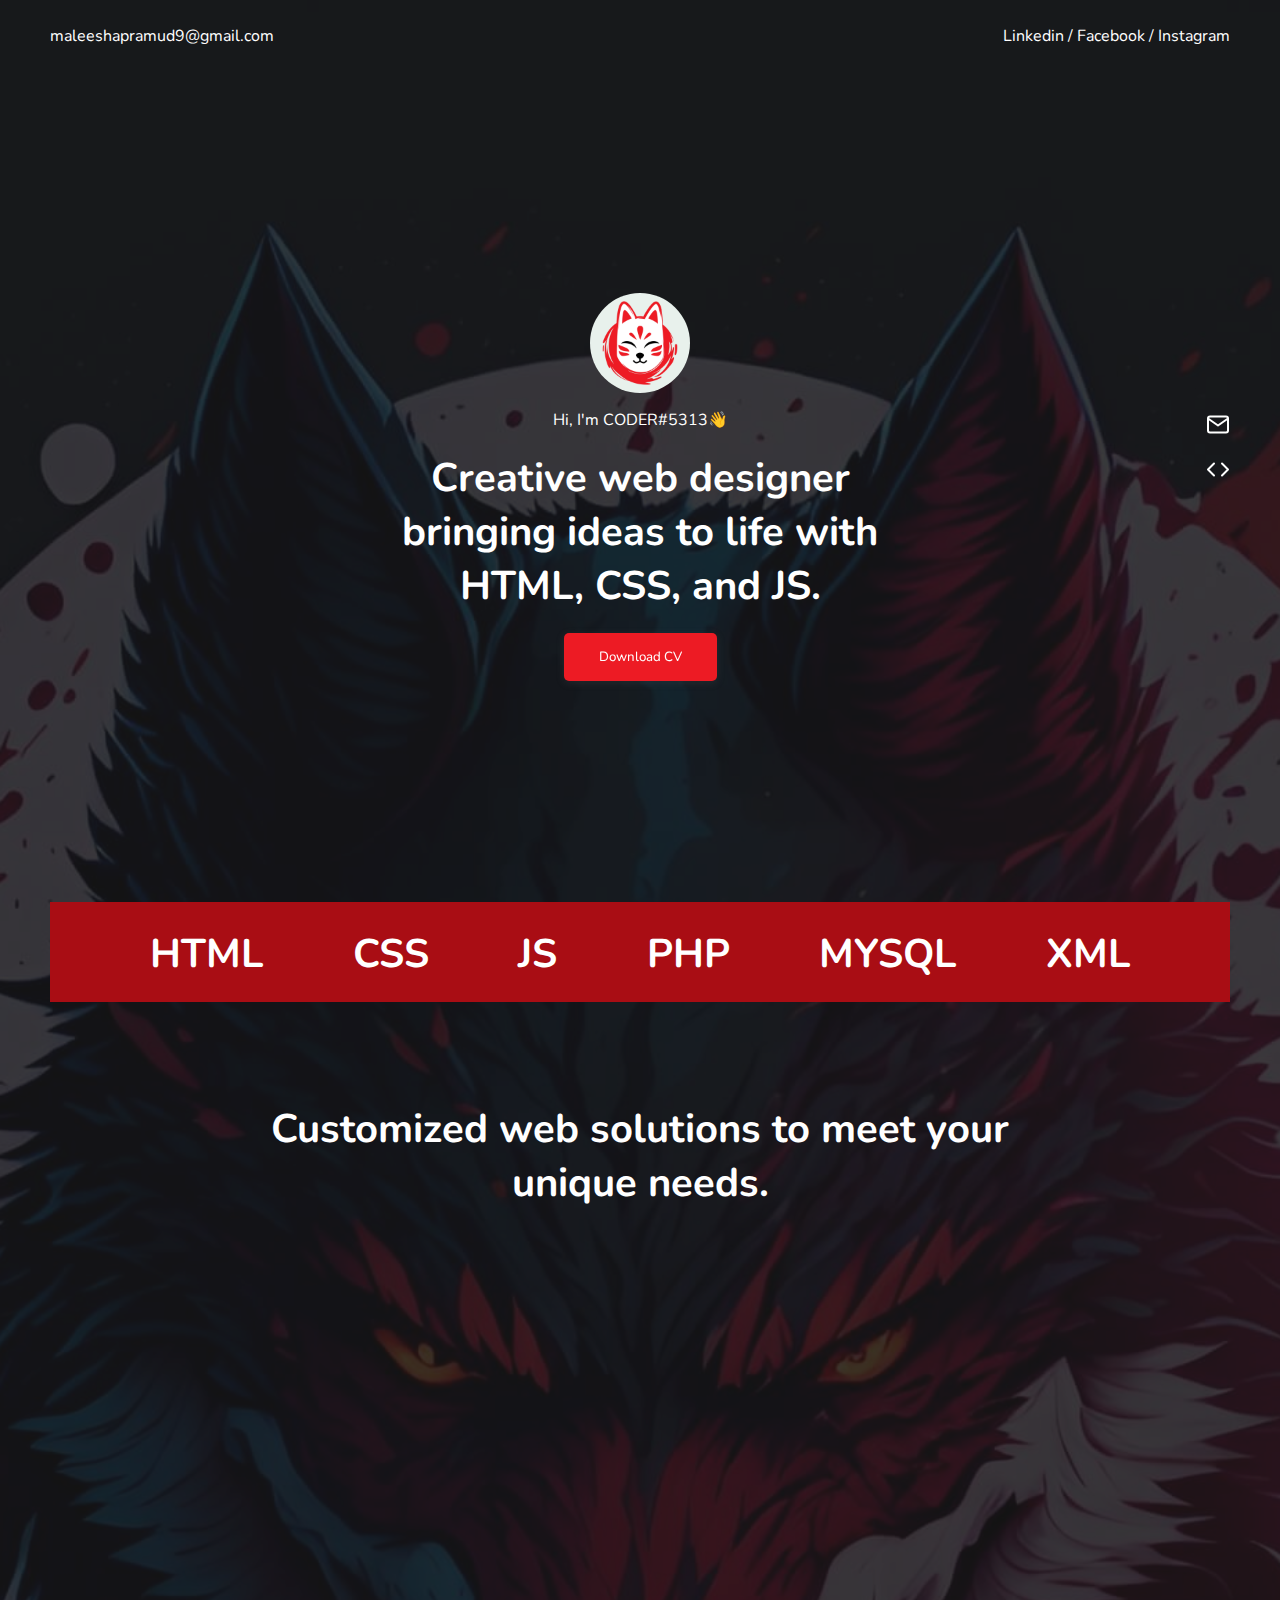
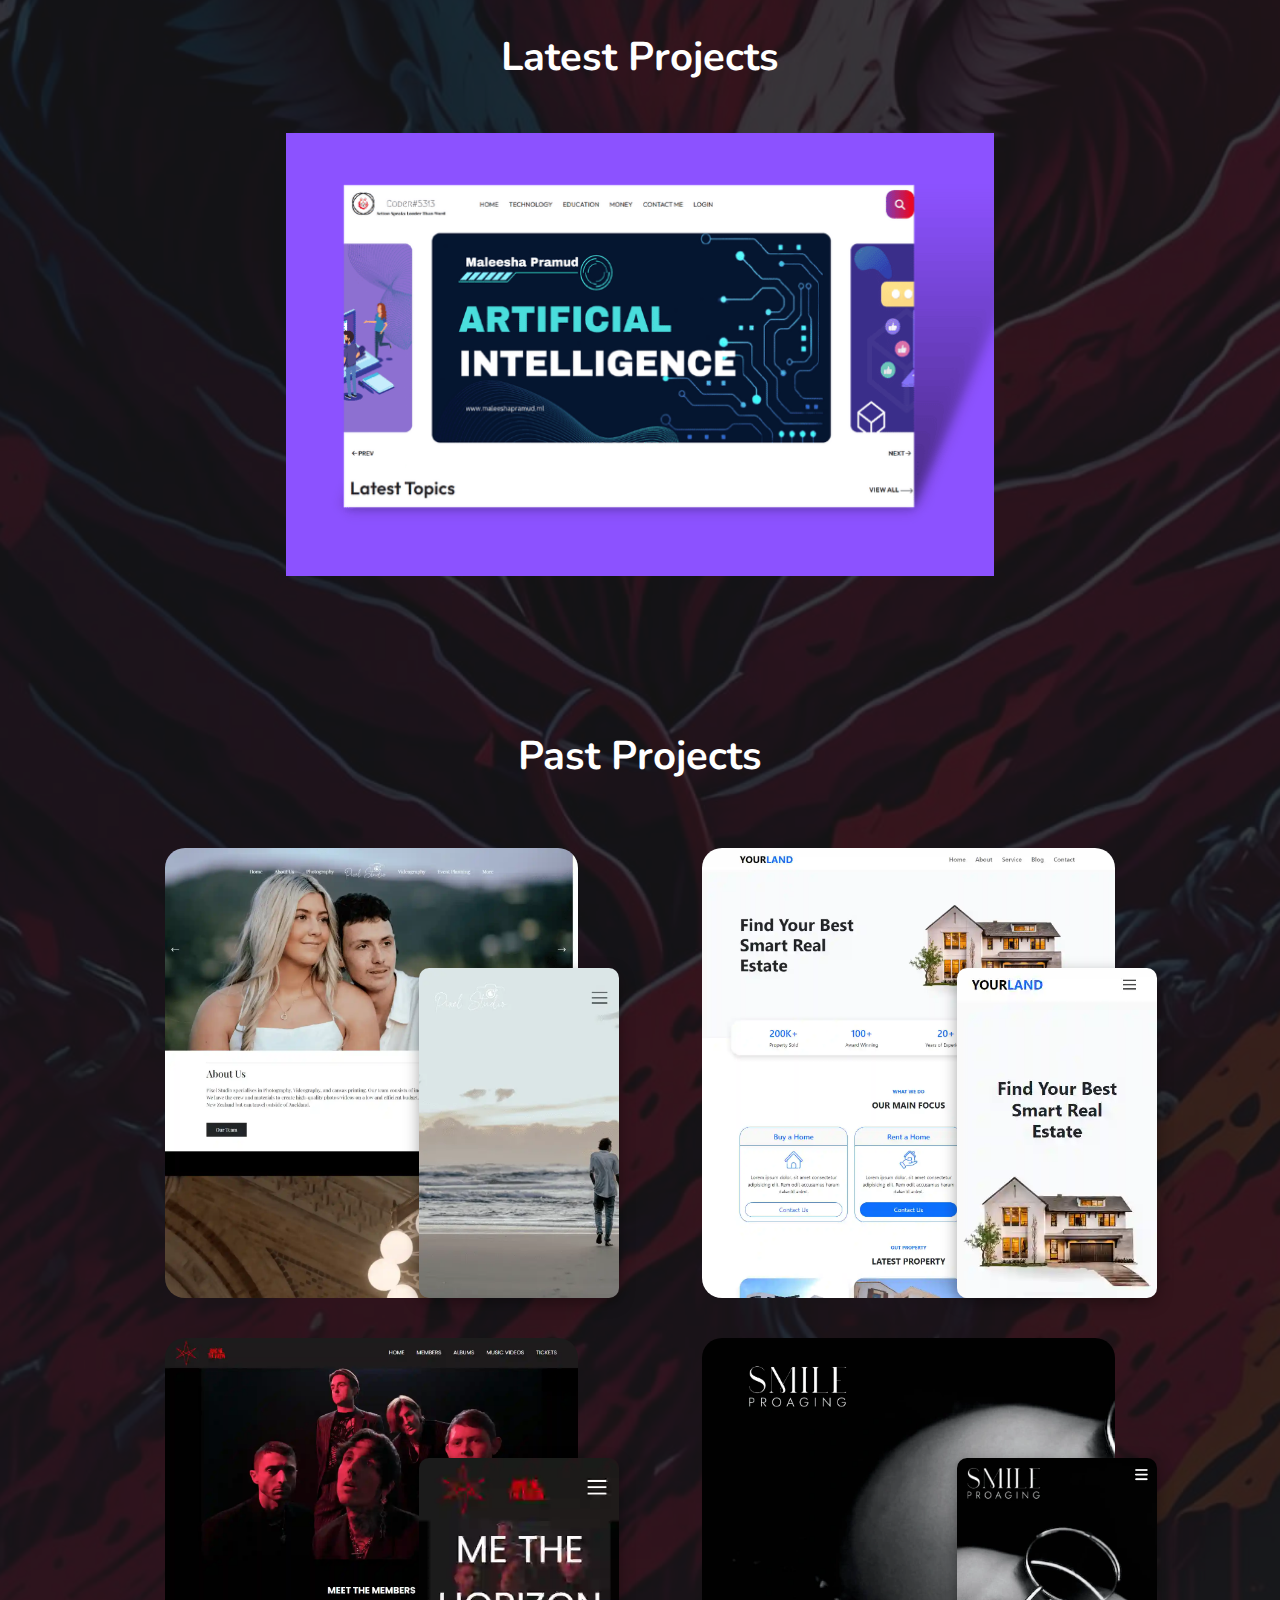
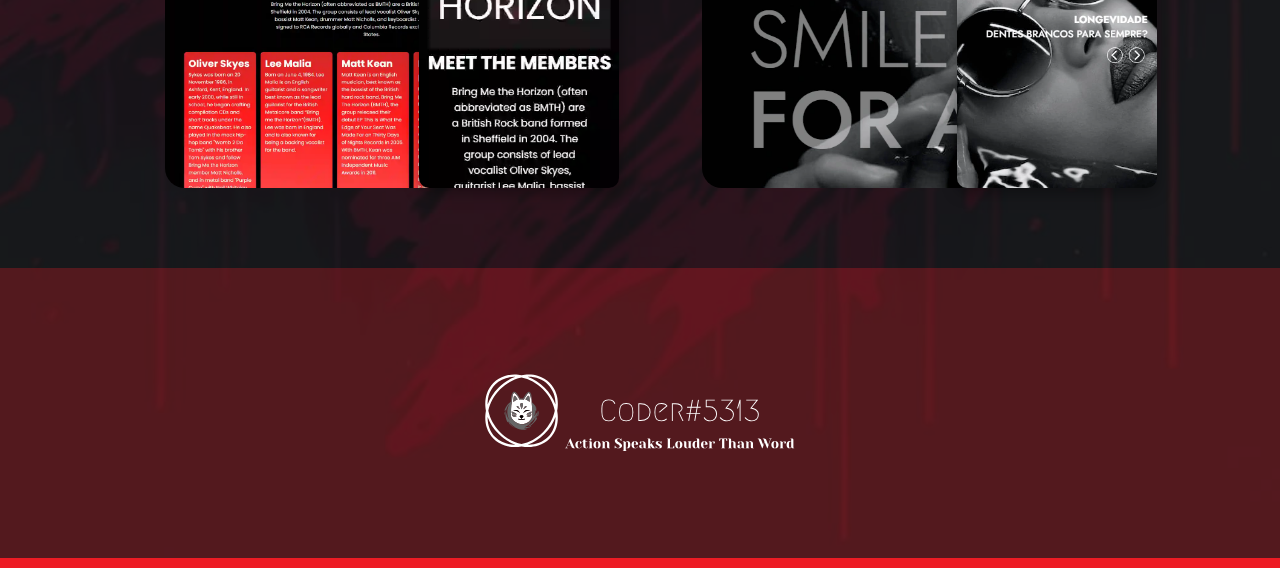
<file: index.html>
<!DOCTYPE html>
<html lang="en">

<head>
    <meta charset="UTF-8">
    <meta http-equiv="X-UA-Compatible" content="IE=edge">
    <meta name="viewport" content="width=device-width, initial-scale=1.0">

    <link rel="preconnect" href="https://fonts.googleapis.com">
    <link rel="preconnect" href="https://fonts.gstatic.com" crossorigin>
    <link
        href="https://fonts.googleapis.com/css2?family=Nunito:wght@200;300;400;500;600;700&family=Playfair+Display:wght@400;500;600&display=swap"
        rel="stylesheet">

    <title>Maleesha Pramud | Home</title>
    <link rel="stylesheet" href="/assets/css/style.css" />
    <link rel="shortcut icon" href="/assets/images/logo/social_media/fav_icon_symbol_inverse.png" type="image/x-icon">
</head>

<body>
    <div class="container" id="container">
        <div class="wrapper">
            <!-- Navigation Bar -->
            <nav class="row">
                <div>
                    <a href="mailto:maleeshapramud9@gmail.com?subject=Hello%20from%20www.klmaleeshapramud.ml">
                        <p class="email link">maleeshapramud9@gmail.com</p>
                    </a>
                    <img src="/assets/icons/mail.svg" class="email-icon" id="email-icon" alt="" />
                </div>
                <div>
                    <p class="social-media"><a class="link" href="https://www.linkedin.com/">Linkedin</a> / <a class="link"
                            href="https://www.facebook.com/">Facebook</a> / <a class="link"
                            href="https://www.instagram.com/">Instagram</a></p>
                    <img src="/assets/icons/code.svg" class="social-media-icon" id="code-icon" alt="" />
                </div>
            </nav>

            <!-- Side Navigation Bar -->
            <div class="side-nav">
                <div>
                    <img src="/assets/icons/mail.svg" class="side-nav-item" id="email-icon2" alt="" />
                </div>
                <div>
                    <img src="/assets/icons/code.svg" class="side-nav-item" id="code-icon2" alt="" />
                </div>
            </div>

            <!-- Hidden Section -->
            <div class="email-section letter visuallyhidden d-none" id="letter">
                <img src="/assets/icons/x.svg" class="letter-close" id="letter-close" alt="" />
                <p class="text-end">
                    <span>00/0,</span>
                    <br />
                    <span>GotaGoGama Rd,</span>
                    <br />
                    <span>MainaGoGama,</span>
                    <br />
                    <span>Madarata.</span>
                </p>
                <h2 class="letter-head">Hey there,</h2>
                <p class="letter-body">&nbsp; &nbsp; &nbsp; &nbsp;Welcome to my little corner of the internet ! Kick off
                    your shoes and enjoy the show.</p>
                <p class="letter-down">Love,</p>
                <p class="letter-signature">Maleesha</p>
            </div>

            <!-- Code Section -->
            <div class="code-section d-none" id="code">
                <div class="code-section-col-1 left-before" id="left">
                    <h1 class="float-right">Abou</h1>
                </div>
                <p class="code-paragraph visuallyhidden" id="code-paragraph">
                    Hello, I'm Maleesha Pramud, a self-taught web developer from Horana, Sri Lanka. At the age of
                    18, I have already amassed 3 years of experience in the field of web development, with a keen
                    interest in learning new things and creating websites in my free time. As a student of Taxila
                    Central College, I have always been drawn to the world of programming and software engineering,
                    and have further pursued my passion through certification in web development from the
                    prestigious University of Moratuwa.
                    <br /><br />
                    Currently, I am actively pursuing my web development and software engineering degree at
                    JavaInstitute, with a particular interest in the use of cutting-edge technologies to create
                    dynamic and responsive websites. My love for web development stems from the creative freedom it
                    offers, and I am always on the lookout for new and innovative ways to design and develop
                    websites that are both aesthetically pleasing and functional.
                    <br /><br />
                    Aside from web development, I enjoy exploring other areas of computer science and technology,
                    and regularly engage in personal projects to expand my skill set. I am a firm believer in
                    continuous learning, and am always seeking new opportunities to improve my craft and stay up to
                    date with the latest industry trends and practices.
                    <br /><br />
                    With a passion for web development and a dedication to excellence, I strive to create websites
                    that are both visually stunning and highly functional, and am excited to continue pushing the
                    boundaries of what is possible in the world of web development.
                </p>
                <div class="code-section-col-2 right-before" id="right">
                    <img src="/assets/icons/arrow-right.svg" class="back-btn" id="back-btn" alt="" />
                    <h1>t&nbsp;Me</h1>
                </div>
            </div>

            <!-- Hero Section -->
            <div class="hero-section">
                <div class="center">
                    <div class="text-center w-100">
                        <div>
                            <img src="/assets/images/logo/icon_only/color_with_background.jpg" class="hero-img" alt="Hero-img" />
                        </div>
                        <p class="hero-subheading">Hi, I'm CODER#5313<span onclick="gotoblog();">👋</span></p>
                        <h1 class="hero-heading">Creative web designer bringing ideas to life with HTML, CSS, and JS.
                        </h1>
                        <a href="/assets/files/Maleesha Pramud CV.pdf">
                            <button class="py-1 btn-1 hidden">Download CV</button>
                        </a>
                    </div>
                </div>
            </div>

            <!-- <img src="HTML.png" class="w-100" alt=""/> -->
            <div class="banner">
                <ul class="banner-ul">
                    <li class="banner-item">HTML</li>
                    <li class="banner-item">CSS</li>
                    <li class="banner-item">JS</li>
                    <li class="banner-item">PHP</li>
                    <li class="banner-item">MYSQL</li>
                    <li class="banner-item">XML</li>
                </ul>
            </div>

            <div class="second-section">
                <div>
                    <div>
                        <h1 class="text-center second-heading">Customized web solutions to meet your unique needs.</h1>
                        <div class="flex">
                            <div class="card hidden">
                                <img src="/assets/icons/terminal.svg" class="hash" alt="" />
                                <p class="card-paragraph">As a web designer and developer, I excel in coding using HTML,
                                    CSS and JavaScript to create dynamic and interactive websites.</p>
                            </div>
                            <div class="card hidden">
                                <img src="/assets/icons/codepen.svg" class="hash" alt="" />
                                <p class="card-paragraph">With my deep understanding of design theory, layout principles
                                    and the user experience, I can create visually appealing websites that are easy to
                                    use for visitors.</p>
                            </div>
                            <div class="card hidden">
                                <img src="/assets/icons/smartphone.svg" class="hash" alt="" />
                                <p class="card-paragraph">Having expertise in creating responsive designs, I am able to
                                    deliver seamless experiences across different devices with varying screen sizes.</p>
                            </div>
                            <div class="card hidden">
                                <img src="/assets/icons/zap.svg" class="hash" alt="" />
                                <p class="card-paragraph">As a web designer and developer, I have the ability to work
                                    quickly and efficiently on projects without compromising on quality, delivering
                                    results within moderate timelines.</p>
                            </div>
                        </div>
                    </div>
                </div>
            </div>
            
            <!-- Latest Projects Section -->
            <div class="portfolio-section">
                <h1 class="text-center third-heading">Latest Projects</h1>
                <div class="">
                    <a href="#">
                        <div class="latest-img"></div>
                    </a>
                </div>
            </div>

            <!-- Third Section -->
            <div class="portfolio-section">
                <h1 class="text-center third-heading">Past Projects</h1>
                <div class="flex justify-evenly">
                    <a href="https://pexelstudio.netlify.app/" class="p-img-link">
                        <div class="p-img p-img-1"></div>
                    </a>
                    <a href="https://roomshorana.netlify.app/" class="p-img-link">
                        <div class="p-img p-img-2"></div>
                    </a>
                    <a href="https://bring-me-the-horizon.netlify.app/" class="p-img-link">
                        <div class="p-img p-img-3"></div>
                    </a>
                    <a href="https://smileproaging.netlify.app/" class="p-img-link">
                        <div class="p-img p-img-4"></div>
                    </a>
                </div>
            </div>

        </div>
        <section class="footer">
            <div class="logo"></div>
        </section>
    </div>

    <script src="https://cdnjs.cloudflare.com/ajax/libs/jquery/3.6.4/jquery.min.js"
        integrity="sha512-pumBsjNRGGqkPzKHndZMaAG+bir374sORyzM3uulLV14lN5LyykqNk8eEeUlUkB3U0M4FApyaHraT65ihJhDpQ=="
        crossorigin="anonymous" referrerpolicy="no-referrer"></script>
    <script src="/assets/js/script.js"></script>
</body>

</html>
</file>
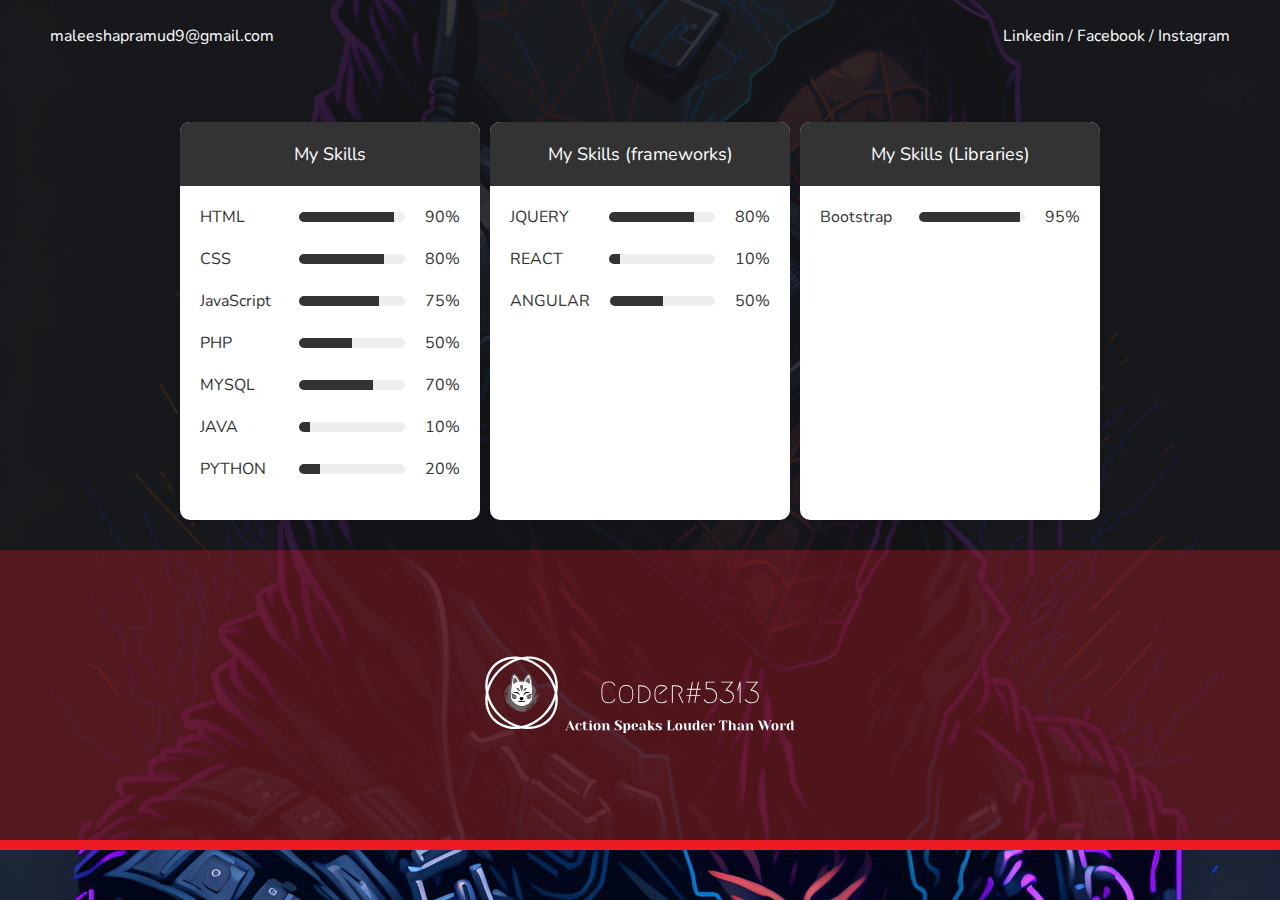
<file: blog.html>
<!DOCTYPE html>
<html lang="en">

<head>
    <meta charset="UTF-8">
    <meta http-equiv="X-UA-Compatible" content="IE=edge">
    <meta name="viewport" content="width=device-width, initial-scale=1.0">

    <link rel="preconnect" href="https://fonts.googleapis.com">
    <link rel="preconnect" href="https://fonts.gstatic.com" crossorigin>
    <link
        href="https://fonts.googleapis.com/css2?family=Nunito:wght@200;300;400;500;600;700&family=Playfair+Display:wght@400;500;600&display=swap"
        rel="stylesheet">

    <title>Maleesha Pramud | Home</title>
    <link rel="stylesheet" href="/assets/css/style.css" />
    <link rel="stylesheet" href="/assets/css/blog.css">
    <link rel="shortcut icon" href="/assets/images/logo/social_media/fav_icon_symbol_inverse.png" type="image/x-icon">
</head>

<body class="blog">
    <div class="container" id="container" style="height: calc(100vh+80px);">
        <div class="wrapper">
            <!-- Navigation Bar -->
            <nav class="row">
                <div>
                    <a href="mailto:maleeshapramud9@gmail.com?subject=Hello%20from%20www.klmaleeshapramud.ml">
                        <p class="email link">maleeshapramud9@gmail.com</p>
                    </a>
                    <img src="/assets/icons/mail.svg" class="email-icon" id="email-icon" alt="" />
                </div>
                <div>
                    <p class="social-media"><a class="link" href="https://www.linkedin.com/">Linkedin</a> / <a
                            class="link" href="https://www.facebook.com/">Facebook</a> / <a class="link"
                            href="https://www.instagram.com/">Instagram</a></p>
                    <img src="/assets/icons/code.svg" class="social-media-icon" id="code-icon" alt="" />
                </div>
            </nav>

            <!--  Hero Section  -->
            <div class="flex" style="margin-top: 50px;">
                <div class="blog-card">
                    <div class="header">My Skills</div>
                    <div class="body">
                        <div class="skill">
                            <div class="skill-name">HTML</div>
                            <div class="skill-level">
                                <div class="skill-percent" style="width: 90%"></div>
                            </div>
                            <div class="skill-percent-number">90%</div>
                        </div>
                        <div class="skill">
                            <div class="skill-name">CSS</div>
                            <div class="skill-level">
                                <div class="skill-percent" style="width: 80%"></div>
                            </div>
                            <div class="skill-percent-number">80%</div>
                        </div>
                        <div class="skill">
                            <div class="skill-name">JavaScript</div>
                            <div class="skill-level">
                                <div class="skill-percent" style="width: 75%"></div>
                            </div>
                            <div class="skill-percent-number">75%</div>
                        </div>
                        <div class="skill">
                            <div class="skill-name">PHP</div>
                            <div class="skill-level">
                                <div class="skill-percent" style="width: 50%"></div>
                            </div>
                            <div class="skill-percent-number">50%</div>
                        </div>
                        <div class="skill">
                            <div class="skill-name">MYSQL</div>
                            <div class="skill-level">
                                <div class="skill-percent" style="width: 70%"></div>
                            </div>
                            <div class="skill-percent-number">70%</div>
                        </div>
                        <div class="skill">
                            <div class="skill-name">JAVA</div>
                            <div class="skill-level">
                                <div class="skill-percent" style="width: 10%"></div>
                            </div>
                            <div class="skill-percent-number">10%</div>
                        </div>
                        <div class="skill">
                            <div class="skill-name">PYTHON</div>
                            <div class="skill-level">
                                <div class="skill-percent" style="width: 20%"></div>
                            </div>
                            <div class="skill-percent-number">20%</div>
                        </div>
                    </div>
                </div>
                <div class="blog-card">
                    <div class="header">My Skills (frameworks)</div>
                    <div class="body">
                        <div class="skill">
                            <div class="skill-name">JQUERY</div>
                            <div class="skill-level">
                                <div class="skill-percent" style="width: 80%"></div>
                            </div>
                            <div class="skill-percent-number">80%</div>
                        </div>
                        <div class="skill">
                            <div class="skill-name">REACT</div>
                            <div class="skill-level">
                                <div class="skill-percent" style="width: 10%"></div>
                            </div>
                            <div class="skill-percent-number">10%</div>
                        </div>
                        <div class="skill">
                            <div class="skill-name">ANGULAR</div>
                            <div class="skill-level">
                                <div class="skill-percent" style="width: 50%"></div>
                            </div>
                            <div class="skill-percent-number">50%</div>
                        </div>
                    </div>
                </div>
                <div class="blog-card">
                    <div class="header">My Skills (Libraries)</div>
                    <div class="body">
                        <div class="skill">
                            <div class="skill-name">Bootstrap</div>
                            <div class="skill-level">
                                <div class="skill-percent" style="width: 95%"></div>
                            </div>
                            <div class="skill-percent-number">95%</div>
                        </div>
                    </div>
                </div>
            </div>


        </div>
        <section class="footer">
            <div class="logo"></div>
        </section>
    </div>

    <script src="https://cdnjs.cloudflare.com/ajax/libs/jquery/3.6.4/jquery.min.js"
        integrity="sha512-pumBsjNRGGqkPzKHndZMaAG+bir374sORyzM3uulLV14lN5LyykqNk8eEeUlUkB3U0M4FApyaHraT65ihJhDpQ=="
        crossorigin="anonymous" referrerpolicy="no-referrer"></script>
    <script src="/assets/js/script.js"></script>
</body>

</html>
</file>
<file: assets/css/style.css>
* {
    margin: 0;
    padding: 0;
    box-sizing: border-box;
    font-family: 'Nunito', sans-serif;
    cursor: url(/assets/icons/mouse-pointer.svg), auto;
}

:root {
    --primary-color: #ED1B24;
    --secondary-color: #aa0d14fd;
}

body {
    background-image: url("../images/wolf.jpg");
    background-position: center;
    background-size: cover;
}

.blog {
    background-image: url("../images/spiderman.jpg");
    background-position: center;
    background-size: cover;
}

.container {
    background-color: rgba(23, 22, 23, 0.842);
    width: 100%;
    color: white;
}

.wrapper {
    margin: 0 50px 0 50px;
}

.w-100 {
    width: 100%;
}

a {
    color: white;
    text-decoration: none;
}

nav {
    display: flex;
    justify-content: space-between;
    padding: 25px 0 25px 0;
}

.email {
    cursor: pointer;
}

.link:hover {
    color: var(--primary-color);
    transition: all .5s;
}

/* Side Navigation Bar */
.side-nav {
    position: absolute;
    top: 50%;
    transform: translateY(-50%);
    right: 50px;
    display: grid;
    gap: 15px;
}

.side-nav-item {
    cursor: pointer;
}


.email-icon,
.social-media-icon {
    display: none;
}

/* Email Section */
.email-section {
    position: fixed;
    top: 50%;
    left: 50%;
    transform: translate(-50%, -50%);
    width: 340px;
    background-color: var(--secondary-color);
    z-index: 1;
    padding: 50px 15px;
    transition: all 1s linear;
    border-radius: 15px;
    box-shadow: rgba(100, 100, 111, 0.2) 0px 7px 29px 0px;
}

.text-end {
    text-align: end;
}

.letter-head,
.letter-down {
    margin-top: 20px;
}

.letter-body {
    margin-top: 10px;
}

.letter-signature {
    font-style: italic;
}

.letter-close {
    position: absolute;
    top: 5px;
    right: 3px;
    cursor: pointer;
}

.d-none {
    display: none;
}

.visuallyhidden {
    opacity: 0;
}

/* Code Secton */
.code-section {
    position: absolute;
    top: 0;
    left: 0;
    height: 100vh;
    width: 100%;
    z-index: 2;
    overflow-x: hidden;
    /* background-color: red; */
}

.code-section-col-1 {
    position: absolute;
    top: 0;
    left: 0;
    height: 100%;
    width: 50%;
    background-color: rgb(27, 26, 27);
    transition: 2s linear;
    padding-top: 30px;
}

.left-before {
    margin-left: -50%;
}

.right-before {
    margin-right: -50%;
}

.code-section-col-2 {
    position: absolute;
    top: 0;
    right: 0;
    height: 100%;
    width: 50%;
    float: right;
    background-color: rgb(27, 26, 27);
    transition: 2s linear;
    padding-top: 30px;
}

.back-btn {
    position: absolute;
    top: 10px;
    right: 10px;
    cursor: pointer;
}

.float-right {
    text-align: right;
}

.code-paragraph {
    position: absolute;
    left: 50%;
    transform: translateX(-50%);
    margin-top: 100px;
    transition: 2s ease;
    z-index: 1;
}

@media screen and (max-width: 1100px) {

    .code-paragraph {
        min-width: 65%;
    }

}

@media screen and (max-width: 860px) {
    .code-paragraph {
        min-width: 73%;
    }
}

@media screen and (max-width: 770px) {
    .code-paragraph {
        min-width: 85%;
    }
}

@media screen and (max-width: 670px) {
    .code-paragraph {
        min-width: 95%;
    }
}

@media screen and (max-width: 590px) {
    .code-section {
        height: 180vh;
    }
    .code-paragraph {
        min-width: 95%;
    }
}

a {
    cursor: pointer;
}




.hero-section {
    height: calc(100vh - 70px);
}

.center {
    height: 100%;
    display: grid;
    place-items: center;
}

.hero-img {
    height: 100px;
    width: 100px;
    border-radius: 50%;
}

.text-center {
    text-align: center;
}

.hero-subheading {
    margin: 10px 0;
    font-size: 16px;
}

.hero-heading {
    margin: 20px auto;
    font-size: 40px;
    max-width: 557px;
}

.btn-1 {
    padding: 15px 35px;
    background-color: var(--primary-color);
    box-shadow: rgba(99, 99, 99, 0.2) 0px 2px 8px 0px;
    color: white;
    border: none;
    border-radius: 5px;
    cursor: pointer;
}

.btn-1:hover {
    background-color: var(--secondary-color);
}

.mx-auto {
    margin: 0 auto;
}


.flex {
    display: flex;
    flex-wrap: wrap;
    gap: 10px;
    justify-content: center;
}

.card {
    height: 280px;
    width: 250px;
    background-color: rgba(128, 128, 128, 0.134);
    border: 2px solid rgba(128, 128, 128, 0.276);
    border-radius: 5px;
    padding: 0 5px;
}



.hash {
    display: grid;
    margin: 20px auto;
    width: 30px;
    padding-top: 10px;
}

.card-paragraph{
    text-align: center;
}


.second-heading {
    margin-top: 100px;
    margin-bottom: 40px;
    font-size: 40px;
    text-align: center;
    padding: 0 200px;
}

.banner {
    width: 100%;
    height: 100px;
    background-color: var(--secondary-color);
}

.banner-ul {
    list-style: none;
    display: flex;
    justify-content: space-between;
    margin: 0 100px;
    padding: 25px 0;
    font-size: 40px;
    font-weight: bolder;
}


/* Latest Projects Section */
.latest-img {
    width: 60%;
    height: 450px;
    background-image: url("/assets/images/blog.png");
    background-position: center;
    background-size: contain;
    background-repeat: no-repeat;
    margin: 10px auto 0px auto;
    cursor: pointer;
}


/* Third Section */

.portfolio-section {
    width: 100%;
    margin-top: 50px;
    padding-bottom: 50px;
}

.justify-evenly {
    justify-content: space-evenly;
}

.third-heading {
    font-size: 40px;
    padding: 50px 0px 35px 0px;
}

.p-img {
    width: 100%;
    height: 450px;
    margin-top: 30px;
    background-size: cover;
    cursor: pointer;
    border-radius: 20px;
    transition: .1s ease;
    position: relative;
}


.p-img-1 {
    background-image: url(/assets/images/p1-l.webp);
}
.p-img-1::before {
    content: '';
    position: absolute;
    bottom: 0;
    right: -10%;
    height: 330px;
    width: 200px;
    border-radius: 10px;
    background-image: url(/assets/images/p1-s.webp);
    box-shadow: rgba(0, 0, 0, 0.35) 0px 5px 15px;
    background-size: cover;
}

.p-img-2 {
    background-image: url(/assets/images/p2-l.webp);
}
.p-img-2::before {
    content: '';
    position: absolute;
    bottom: 0;
    right: -10%;
    height: 330px;
    width: 200px;
    border-radius: 10px;
    background-image: url(/assets/images/p2-s.webp);
    box-shadow: rgba(0, 0, 0, 0.35) 0px 5px 15px;
    background-size: cover;
}

.p-img-3 {
    background-image: url(/assets/images/p3-l.webp);
}
.p-img-3::before {
    content: '';
    position: absolute;
    bottom: 0;
    right: -10%;
    height: 330px;
    width: 200px;
    border-radius: 10px;
    background-image: url(/assets/images/p3-s.webp);
    box-shadow: rgba(0, 0, 0, 0.35) 0px 5px 15px;
    background-size: cover;
}

.p-img-4 {
    background-image: url(/assets/images/p4-l.webp);
}
.p-img-4::before {
    content: '';
    position: absolute;
    bottom: 0;
    right: -10%;
    height: 330px;
    width: 200px;
    border-radius: 10px;
    background-image: url(/assets/images/p4-s.webp);
    box-shadow: rgba(0, 0, 0, 0.35) 0px 5px 15px;
    background-size: cover;
}

.p-img:hover {
    box-shadow: rgba(0, 0, 0, 0.2) 0px 7px 29px 0px;
    scale: 1.01;
}

.p-img-link {
    width: 35%;
}


/* Footer Section */
.footer {
    height: 300px;
    width: 100%;
    background-color: #ed1b2648;
    background-image: url("../images/logo/svg/white_transparent.svg");
    background-position: center;
    background-size: 500px;
    background-repeat: no-repeat;
    margin-top: 30px;
    border-bottom: 10px solid var(--primary-color);
}

.logo {
    width: 100%;
    height: 300px;
    
}





/* Scroll Animation */
.hidden {
    opacity: 0;
    filter: blur(0);
    transform: translateX(-100%);
    transition: all 1s;
}

.show {
    opacity: 1;
    filter: blur(0);
    transform: translateX(0);
}

.card:nth-child(2) {
    transition-delay: 200ms;
}

.card:nth-child(3) {
    transition-delay: 400ms;
}

.card:nth-child(4) {
    transition-delay: 600ms;
}


@media screen and (max-width: 375px) {
    .banner {
        margin-top: 50px;
    }

    .email-section {
        width: 90%;
    }
}



/*mobile-view*/
@media screen and (max-width: 767px) {

    nav {
        padding: 20px 0 20px 0;
    }

    .email-icon,
    .social-media-icon {
        display: block;
        cursor: pointer;
    }

    .email,
    .social-media {
        display: none;
    }

    .side-nav {
        display: none;
    }

    .hero-heading {
        font-size: 33px;
    }

    .second-section {
        height: auto;
        padding-top: 50px;
        padding-bottom: 50px;
    }

    .second-heading {
        font-size: 33px;
        margin-top: 50px;
        margin-bottom: 30px;
    }

    .p-img-link {
        width: 100%;
    }

    /* .p-img-1::before,
    .p-img-2::before,
    .p-img-3::before,
    .p-img-4::before {
        display: none;
    } */

    .second-heading {
        padding: 0 50px;
    }
    

}

/*tab-portrait*/
@media (min-width: 768px) and (max-width: 991px) {
    .second-heading {
        padding: 0 100px;
    }
}


@media screen and (max-width: 960px) {
    .banner {
        height: auto;
    }

    .banner-ul {
        display: block;
        text-align: center;
        margin: 0;
    }

    .banner-item {
        padding: 10px 0;
    }

    .p-img-link {
        width: 55%;
    }

    .latest-img {
        width: 100%;
        height: 250px;
    }
}

@media screen and (max-width: 650px){
    .p-img-link {
        width: 100%;
    }
    .p-img {
        min-height: 400px;
        min-width: 200px;
    }

    .card {
        width: 100%;
    }

    .second-heading {
        padding: 0 0px;
    }

    .p-img-1::before,
    .p-img-2::before,
    .p-img-3::before,
    .p-img-4::before {
        right: -8%;
        height: 300px;
        width: 170px;
    }
}

@media screen and (max-width: 450px) {
    .p-img-1::before,
    .p-img-2::before,
    .p-img-3::before,
    .p-img-4::before {
        right: -10%;
        height: 250px;
        width: 130px;
    }
}
</file>
<file: assets/css/blog.css>
.blog-card {
    width: 300px;
    background-color: #fff;
    box-shadow: 0 2px 5px rgba(0, 0, 0, 0.1);
    border-radius: 10px;
    overflow: hidden;
}

.header {
    background-color: #333;
    color: #fff;
    padding: 20px;
    text-align: center;
    font-size: 18px;
}

.body {
    padding: 20px;
}

.skill {
    display: flex;
    align-items: center;
    margin-bottom: 20px;
}

.skill-name {
    width: 120px;
    font-size: 16px;
    color: #333;
}

.skill-level {
    width: 160px;
    height: 10px;
    background-color: #eee;
    border-radius: 10px;
    overflow: hidden;
    margin-left: 20px;
}

.skill-percent {
    background-color: #333;
    height: 100%;
}

.skill-percent-number {
    margin-left: 20px;
    font-size: 16px;
    color: #333;
}
</file>
